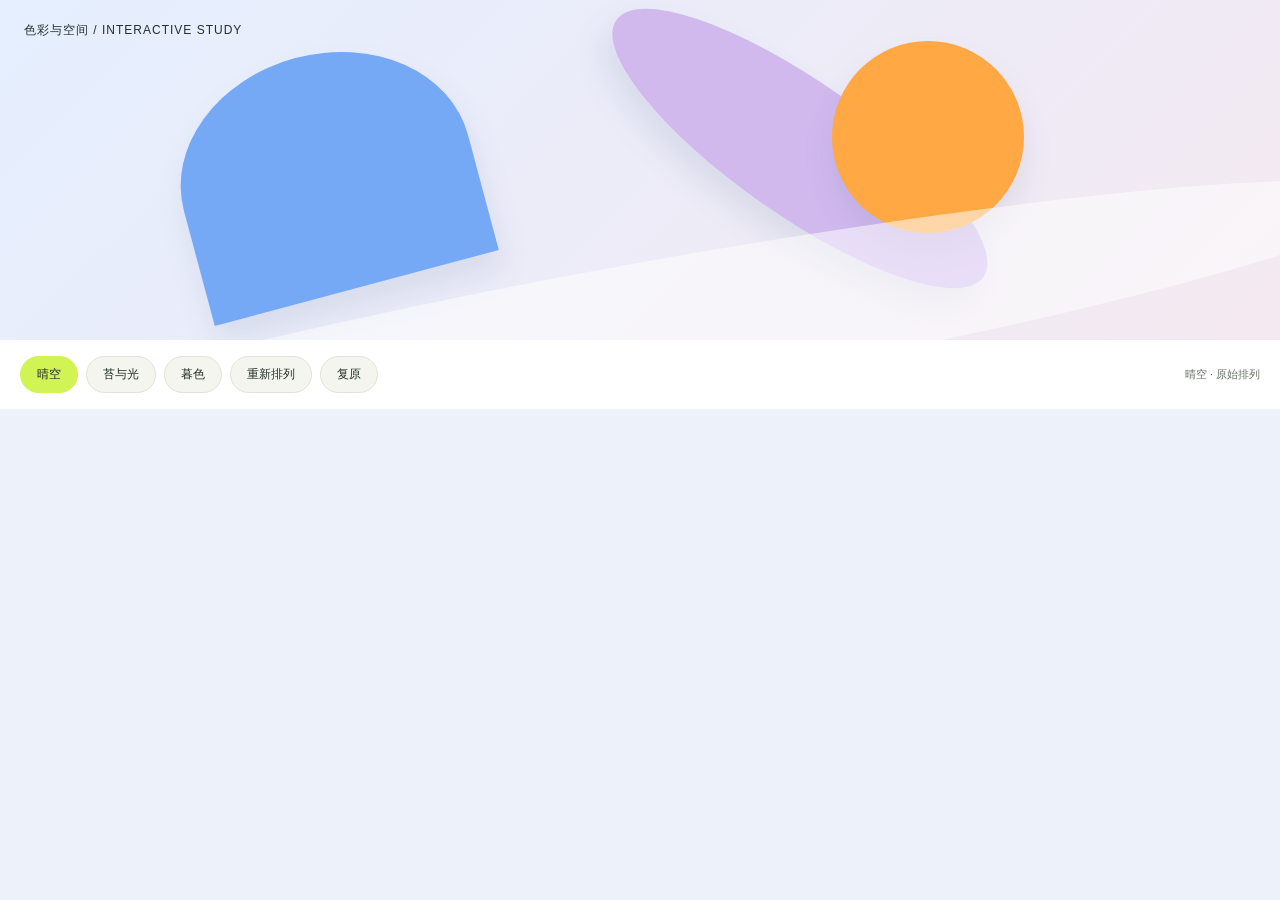
<file: outputs/huanchang-v1/assets/interactive.html>
<!doctype html><html lang="zh-CN"><meta charset="utf-8"><meta name="viewport" content="width=device-width,initial-scale=1"><title>另一种界面 · 互动示例</title><style>
*{box-sizing:border-box}body{margin:0;font-family:-apple-system,"PingFang SC",sans-serif;color:#22302b;background:#edf2fa}.stage{height:340px;position:relative;overflow:hidden;background:linear-gradient(135deg,#e5efff,#f4e9f1);--blue:#75a9f6;--pink:#d1b9ee;--sun:#ffa844}.shape{position:absolute;transition:background .5s,transform .65s;box-shadow:0 18px 30px #536a8c20}.one{left:14%;top:16%;width:23%;height:70%;border-radius:50% 50% 0 0;background:var(--blue);transform:rotate(-15deg)}.two{left:45%;top:24%;width:35%;height:39%;border-radius:50%;background:var(--pink);transform:rotate(35deg)}.three{left:65%;top:12%;width:15%;aspect-ratio:1;border-radius:50%;background:var(--sun)}.floor{position:absolute;left:-5%;bottom:-15%;width:115%;height:39%;border-radius:50%;background:#fff8;transform:rotate(-10deg)}.caption{position:absolute;top:22px;left:24px;font-size:12px;letter-spacing:1px}.controls{display:flex;flex-wrap:wrap;align-items:center;gap:8px;padding:16px 20px;background:#fff}button{font:inherit;font-size:12px;background:#f3f5ee;border:1px solid #dfe5d7;color:inherit;border-radius:24px;padding:9px 16px;cursor:pointer}button:focus-visible{outline:2px solid #63752a;outline-offset:3px}.selected{background:#d2f354;border-color:#d2f354}#status{font-size:11px;color:#677163;margin-left:auto} @media(prefers-reduced-motion:reduce){.shape{transition:none}}</style><div class="stage" aria-label="可调整配色和排列的几何空间"><span class="caption">色彩与空间 / INTERACTIVE STUDY</span><div class="shape one"></div><div class="shape two"></div><div class="shape three"></div><div class="floor"></div></div><div class="controls"><button class="selected" data-palette="0" aria-pressed="true">晴空</button><button data-palette="1" aria-pressed="false">苔与光</button><button data-palette="2" aria-pressed="false">暮色</button><button id="arrange">重新排列</button><button id="reset">复原</button><span id="status" role="status">晴空 · 原始排列</span></div><script src="interactive.js"></script></html>
</file>
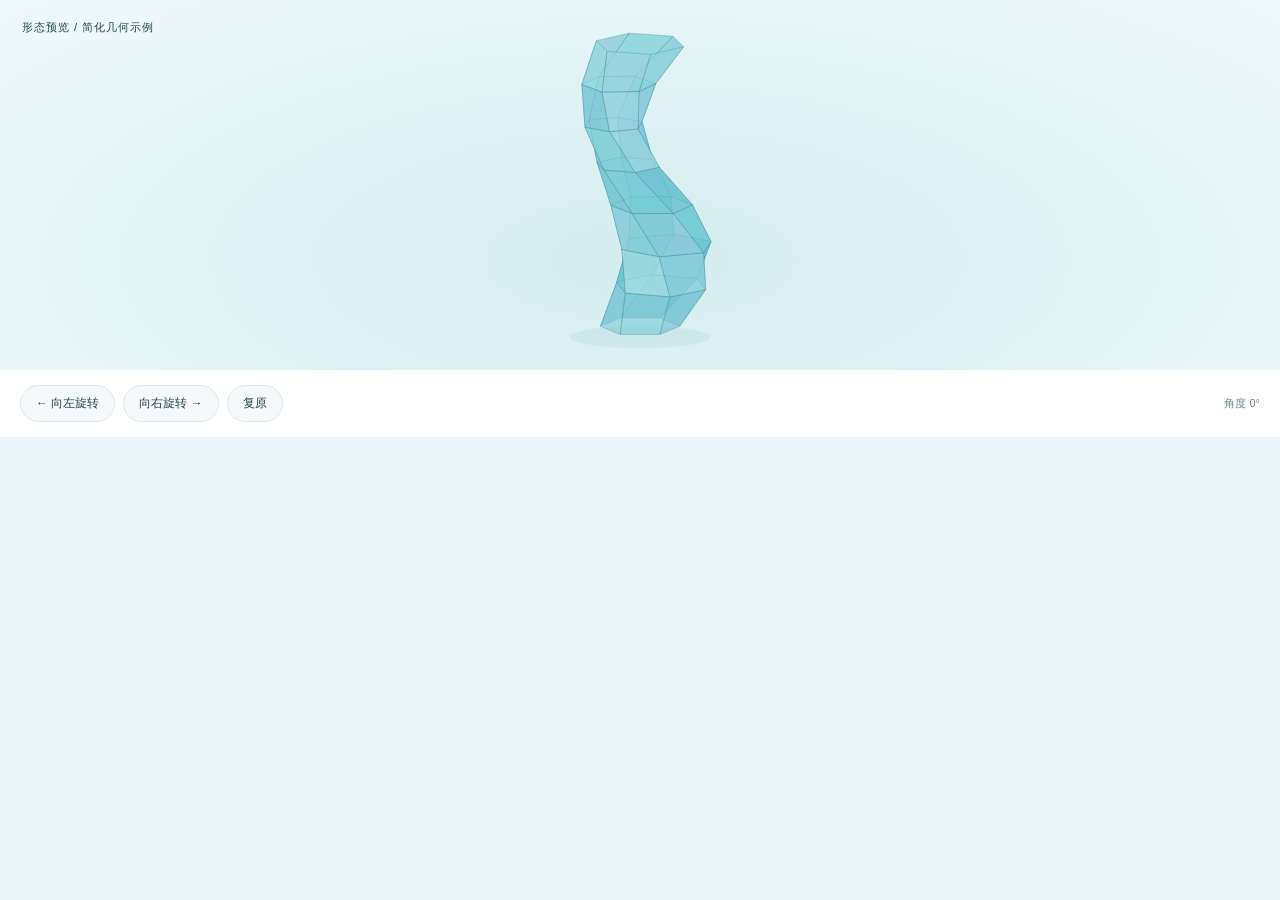
<file: outputs/huanchang-v1/assets/sculpture.html>
<!doctype html><html lang="zh-CN"><meta charset="utf-8"><meta name="viewport" content="width=device-width,initial-scale=1"><title>流动的形状 · 几何体预览</title><style>*{box-sizing:border-box}body{margin:0;background:#eaf5f8;font-family:-apple-system,"PingFang SC",sans-serif;color:#23484c}.scene{position:relative}canvas{display:block;width:100%;height:370px;background:radial-gradient(ellipse at 50% 70%,#d4edf0,#f0f9fb);touch-action:pan-y}.caption{position:absolute;left:22px;top:20px;font-size:11px;letter-spacing:1px;pointer-events:none}.controls{background:#fff;padding:15px 20px;display:flex;gap:8px;align-items:center;flex-wrap:wrap}button{font:inherit;border:1px solid #dce8e7;background:#f5f9f9;color:inherit;border-radius:22px;padding:9px 15px;cursor:pointer;font-size:12px}button:focus-visible,canvas:focus-visible{outline:2px solid #55762a;outline-offset:-3px}#angle{font-size:11px;margin-left:auto;color:#6d8585}</style><div class="scene"><span class="caption">形态预览 / 简化几何示例</span><canvas tabindex="0" role="img" aria-label="青色折面几何体，使用左右方向键旋转"></canvas></div><div class="controls"><button id="left" aria-label="向左旋转 30 度">← 向左旋转</button><button id="right" aria-label="向右旋转 30 度">向右旋转 →</button><button id="reset">复原</button><span id="angle" role="status">角度 0°</span></div><script src="sculpture.js"></script></html>
</file>
